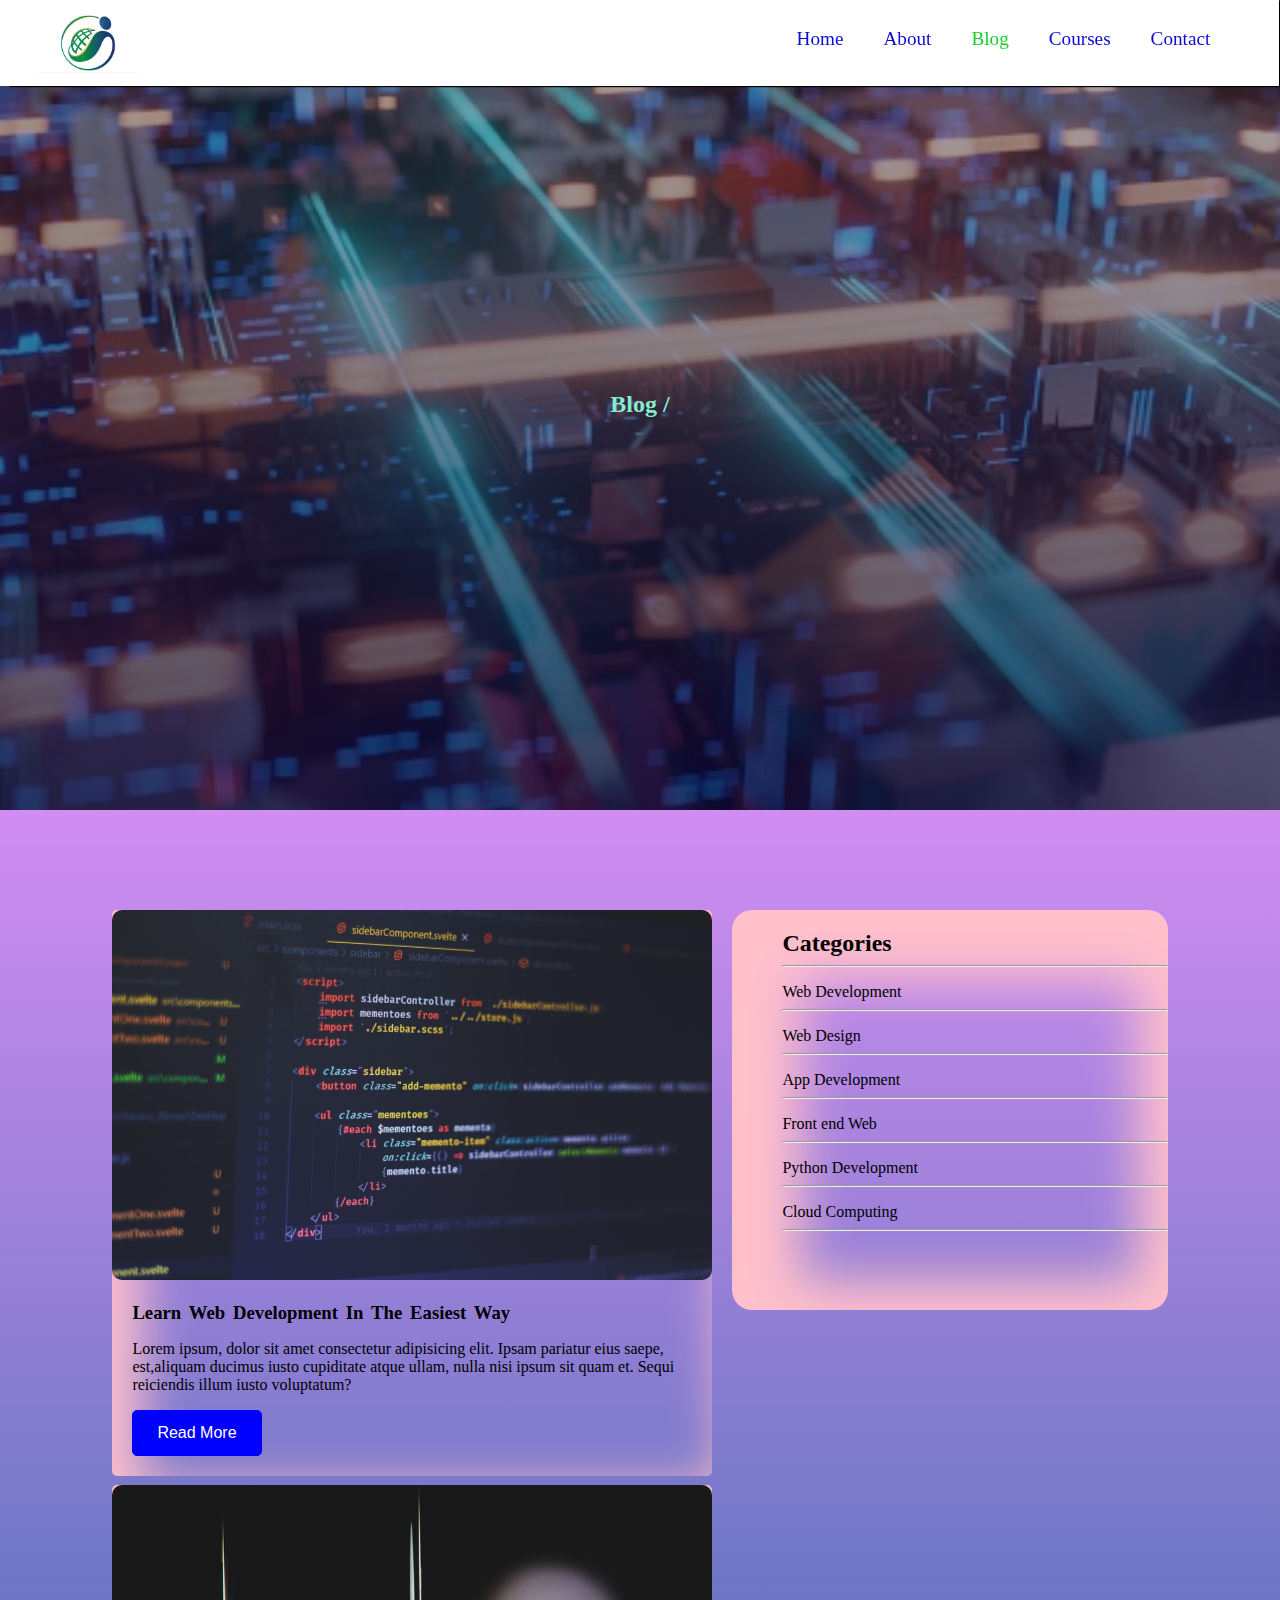
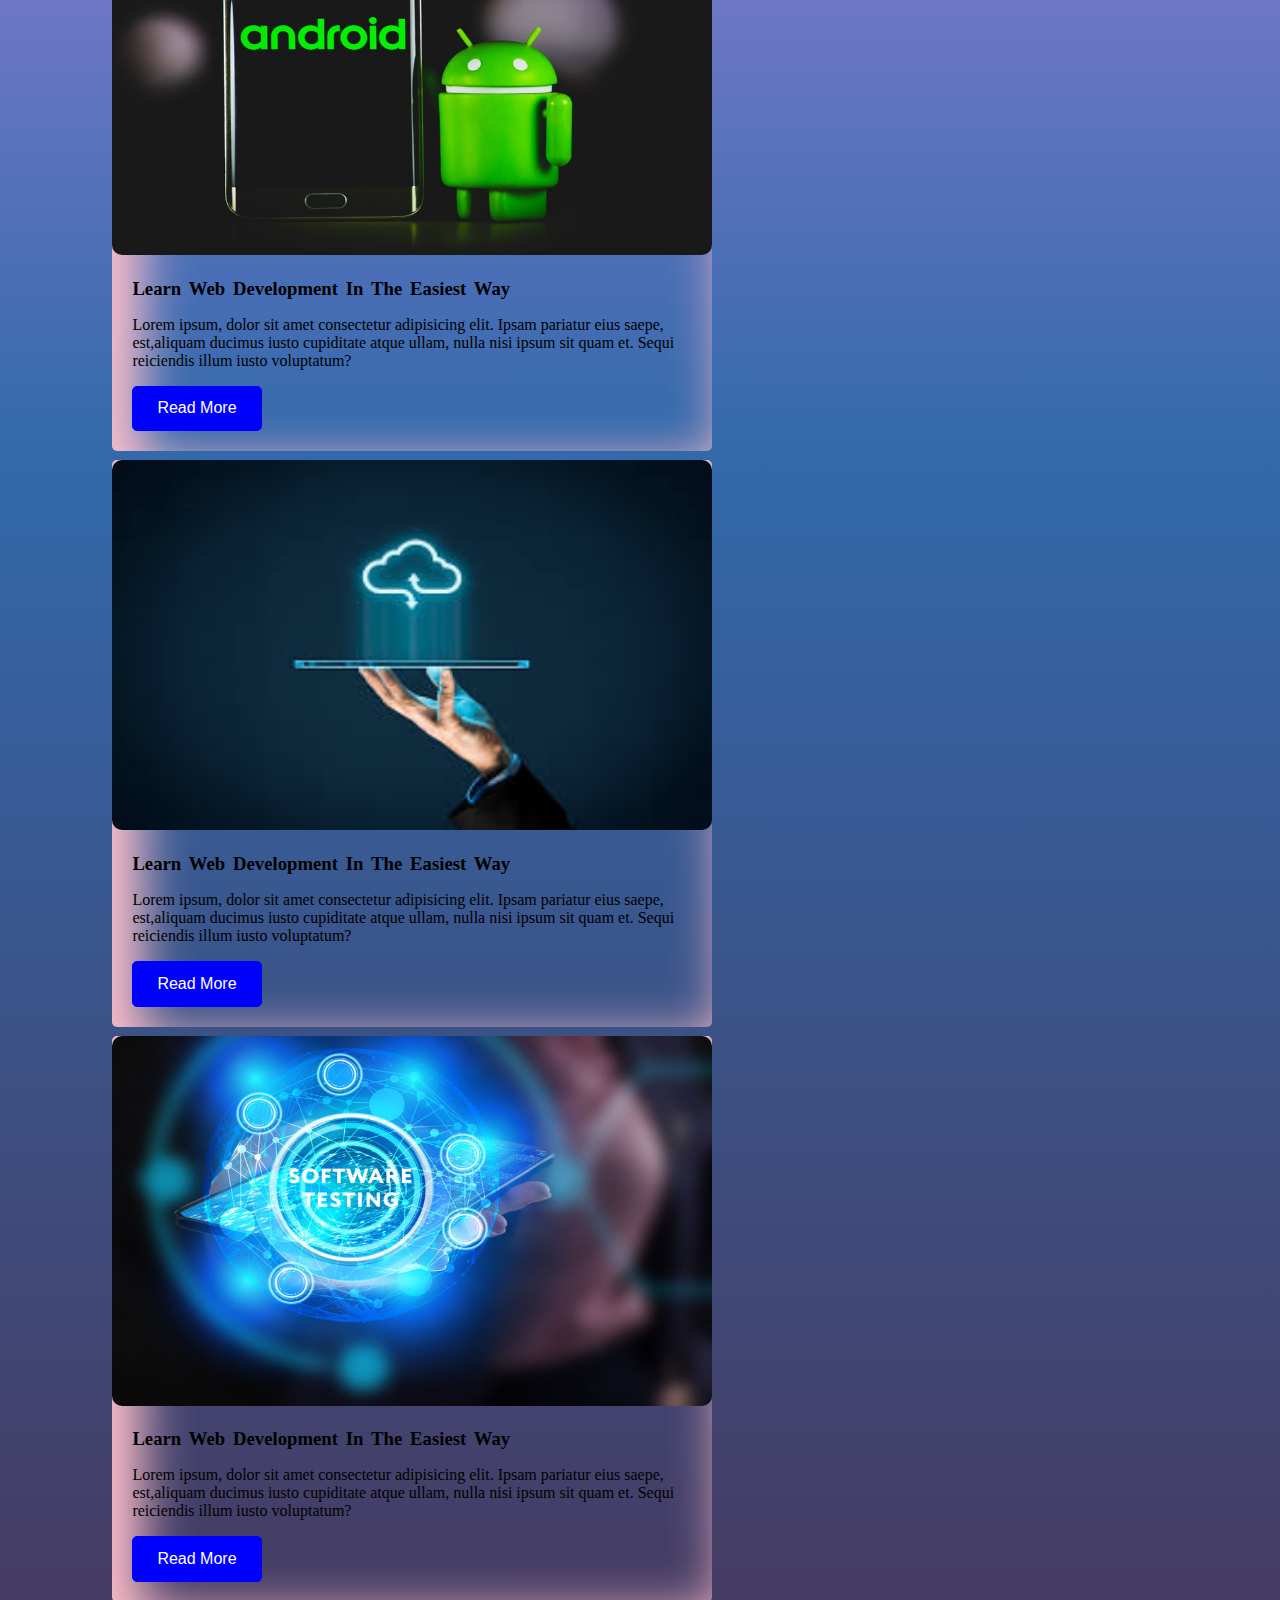
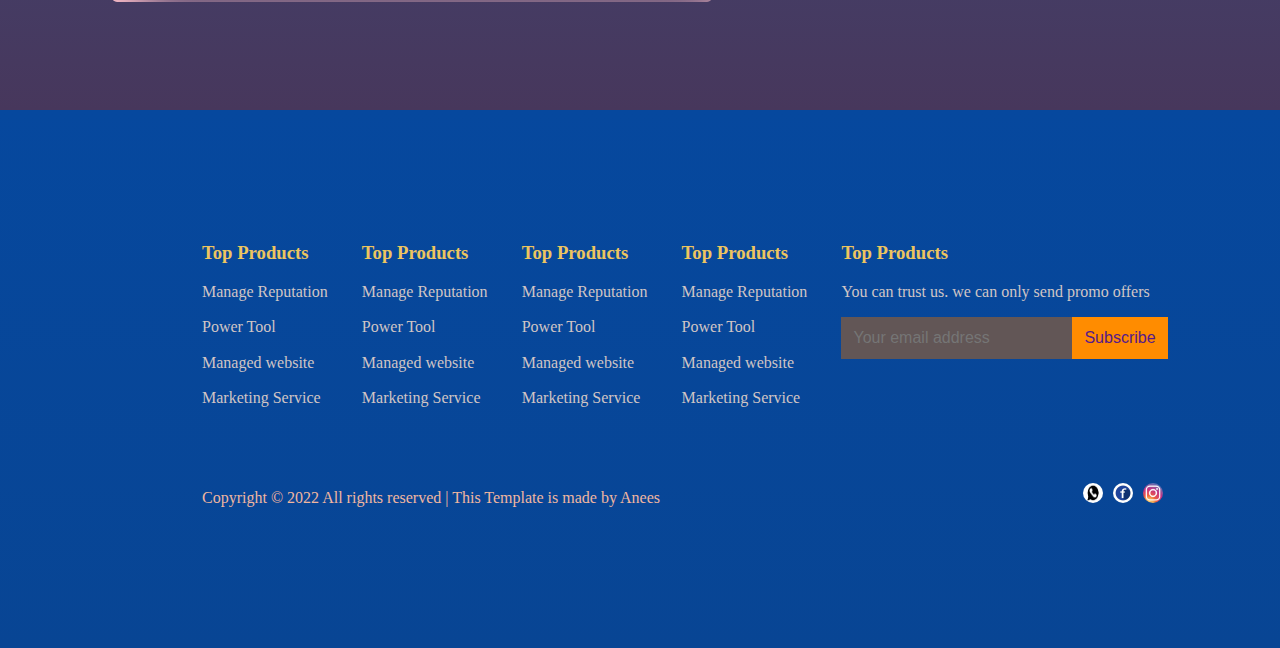
<file: blog.html>
<!DOCTYPE html>
<html lang="en">

<head>
    <meta charset="UTF-8">
    <meta http-equiv="X-UA-Compatible" content="IE=edge">
    <meta name="viewport" content="width=device-width, initial-scale=1.0">
    <title>E-commerce web</title>
    <link rel="stylesheet" href="blog.css">
</head>

<body>
    <!-- _____________________Navbar__________________ -->
    <nav>
        <img src="./Images/navbar_logo.png" alt="Your internet connnection issue">
        <div class="navigation">
            <ul>
                <li><a href="/">Home</a></li>
                <li><a href="about.html">About</a></li>
                <li><a class="active" href="blog.html">Blog</a></li>
                <li><a href="course.html">Courses</a></li>
                <li><a href="contact.html">Contact</a></li>
            </ul>
        </div>
    </nav>

    <!-- _____________________About___________________-->
    <section id="about">
        <h2>Blog /</h2>
    </section>

    <!-- _____________________Blogs Images_____________-->
    <section id="blog">
        <div class="blog_container">
            <div class="blogs_cards">
                <div class="blogs_details">
                    <div class="blogs_contents">
                        <div>
                            <img src="./Images/web.jpg" alt="">
                        </div>
                        <h3>Learn Web Development In The Easiest Way</h3>
                        <p>Lorem ipsum, dolor sit amet consectetur adipisicing elit. Ipsam pariatur eius saepe,
                            est,aliquam ducimus iusto cupiditate atque ullam, nulla nisi ipsum sit quam et. Sequi
                            reiciendis illum iusto voluptatum?
                        </p>
                        <div class="btns">
                            <button class="btn">Read More</button>
                        </div>
                    </div>
                    <div class="blogs_contents">
                        <div>
                            <img src="./Images/android.jpg" alt="">
                        </div>
                        <h3>Learn Web Development In The Easiest Way</h3>
                        <p>Lorem ipsum, dolor sit amet consectetur adipisicing elit. Ipsam pariatur eius saepe,
                            est,aliquam ducimus iusto cupiditate atque ullam, nulla nisi ipsum sit quam et. Sequi
                            reiciendis illum iusto voluptatum?
                        </p>
                        <div class="btns">
                            <button class="btn">Read More</button>
                        </div>
                    </div>
                    <div class="blogs_contents">
                        <div>
                            <img src="./Images/cloud.jpg" alt="">
                        </div>
                        <h3>Learn Web Development In The Easiest Way</h3>
                        <p>Lorem ipsum, dolor sit amet consectetur adipisicing elit. Ipsam pariatur eius saepe,
                            est,aliquam ducimus iusto cupiditate atque ullam, nulla nisi ipsum sit quam et. Sequi
                            reiciendis illum iusto voluptatum?
                        </p>
                        <div class="btns">
                            <button class="btn">Read More</button>
                        </div>
                    </div>
                    <div class="blogs_contents">
                        <div>
                            <img src="./Images/SQA.jpg" alt="">
                        </div>
                        <h3>Learn Web Development In The Easiest Way</h3>
                        <p>Lorem ipsum, dolor sit amet consectetur adipisicing elit. Ipsam pariatur eius saepe,
                            est,aliquam ducimus iusto cupiditate atque ullam, nulla nisi ipsum sit quam et. Sequi
                            reiciendis illum iusto voluptatum?
                        </p>
                        <div class="btns">
                            <button class="btn">Read More</button>
                        </div>
                    </div>
                </div>
            </div>
            <div class="blogs_cards" id="left_card">
                <div class="text_data">
                    <h2>Categories</h2>
                    <hr>
                    <p>Web Development</p>
                    <hr>
                    <p>Web Design</p>
                    <hr>
                    <p>App Development</p>
                    <hr>
                    <p>Front end Web</p>
                    <hr>
                    <p>Python Development</p>
                    <hr>
                    <p>Cloud Computing</p>
                    <hr>
                </div>
            </div>
        </div>
    </section>

    <!-- ______________________Footer Section________________________ -->
    <section id="footer">
        <div class="footer_container">
            <div class="footer_data">
                <h3>Top Products</h3>
                <p>Manage Reputation</p>
                <p>Power Tool</p>
                <p>Managed website</p>
                <p>Marketing Service</p>
            </div>
            <div class="footer_data">
                <h3>Top Products</h3>
                <p>Manage Reputation</p>
                <p>Power Tool</p>
                <p>Managed website</p>
                <p>Marketing Service</p>
            </div>
            <div class="footer_data">
                <h3>Top Products</h3>
                <p>Manage Reputation</p>
                <p>Power Tool</p>
                <p>Managed website</p>
                <p>Marketing Service</p>
            </div>
            <div class="footer_data">
                <h3>Top Products</h3>
                <p>Manage Reputation</p>
                <p>Power Tool</p>
                <p>Managed website</p>
                <p>Marketing Service</p>
            </div>
            <div class="footer_data" id="last_footer_data">
                <h3>Top Products</h3>
                <p>You can trust us. we can only send promo offers</p>
                <div class="search">
                    <input type="text" name="search" id="" placeholder="Your email address">
                    <a href="">Subscribe</a>
                </div>
            </div>
        </div>
        <div class="copyright">
            <div class="copytext">
                <p>Copyright © 2022 All rights reserved | This Template is made by Anees</p>
            </div>
            <div class="footer_icons">
                <img src="./Images/insta.png" alt="">
                <img src="./Images/facebook.jpg" alt="">
                <img src="./Images/whats.jpg" alt="">
            </div>
        </div>
    </section>
</body>

</html>
</file>
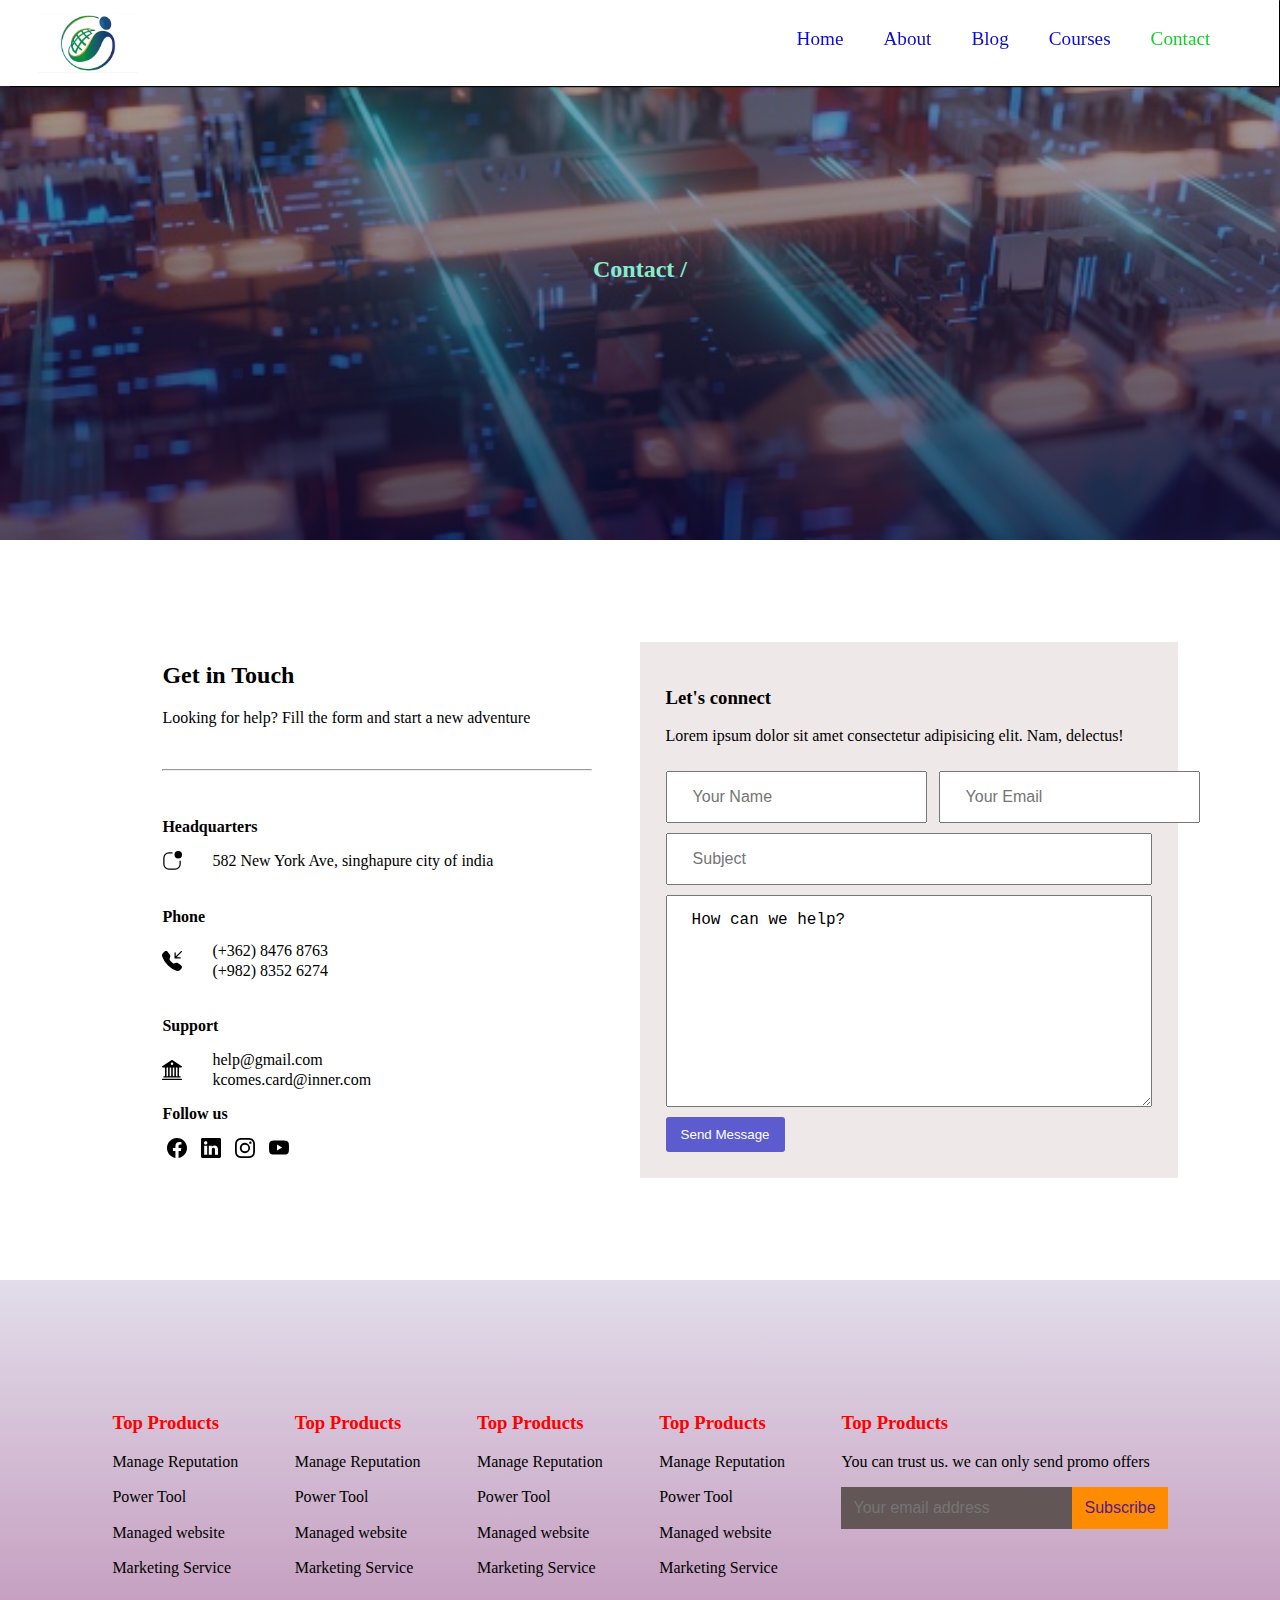
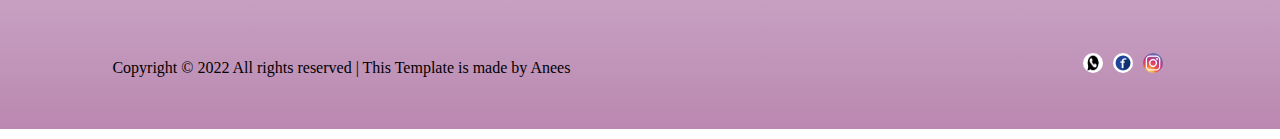
<file: contact.html>
<!DOCTYPE html>
<html lang="en">

<head>
    <meta charset="UTF-8">
    <meta http-equiv="X-UA-Compatible" content="IE=edge">
    <meta name="viewport" content="width=device-width, initial-scale=1.0">
    <title>E-commerce web</title>
    <link rel="stylesheet" href="contact.css">
</head>

<body>
    <!-- _____________________Navbar__________________ -->
    <nav>
        <img src="./Images/navbar_logo.png" alt="Your internet connnection issue">
        <div class="navigation">
            <ul>
                <li><a href="/">Home</a></li>
                <li><a href="about.html">About</a></li>
                <li><a href="blog.html">Blog</a></li>
                <li><a href="course.html">Courses</a></li>
                <li><a class="active" href="contact.html">Contact</a></li>
            </ul>
        </div>
    </nav>

    <!-- _____________________About___________________-->
    <section id="about">
        <h2>Contact /</h2>
    </section>

    <!-- _____________________Cards___________________ -->
    <section id="contact">
        <div class="contact_cards">
            <div class="inner_cards">
                <div class="first_card_detail">
                    <div class="text_card_data">
                        <h2>Get in Touch</h2>
                        <p>Looking for help? Fill the form and start a new adventure</p>
                        <br>
                    </div>
                    <hr>
                    <br>
                    <h4>Headquarters</h4>
                    <div class="sub_inner_cards_data">
                        <img src="./Images/head.svg" alt="">
                        <div class="sub_inner_data">
                            <p>582 New York Ave, singhapure city of india</p>
                        </div>
                    </div>
                    <h4>Phone</h4>
                    <div class="sub_inner_cards_data">
                        <img src="./Images/phone.svg" alt="">
                        <div class="sub_inner_data">
                            <p class="para_inner">(+362) 8476 8763</p>
                            <p class="second_para_inner">(+982) 8352 6274</p>
                        </div>
                    </div>
                    <h4>Support</h4>
                    <div class="sub_inner_cards_data">
                        <img src="./Images/support.svg" alt="">
                        <div class="sub_inner_data">
                            <p class="para_inner">help@gmail.com</p>
                            <p class="second_para_inner">kcomes.card@inner.com</p>
                        </div>
                    </div>
                    <h4 class="social_media_icons">Follow us</h4>
                    <div class="sub_inner_cards_data">
                        <div class="social_media_inner_icons">
                            <img src="./Images/facebk.svg" alt="">
                            <img src="./Images/linked.svg" alt="">
                            <img src="./Images/instagram.svg" alt="">
                            <img src="./Images/youtube.svg" alt="">
                        </div>
                    </div>
                </div>
            </div>
            <div class="inner_cards">
                <div class="second_card_detail">
                    <div class="sub_card_detail">
                        <h3>Let's connect</h3>
                        <p>Lorem ipsum dolor sit amet consectetur adipisicing elit. Nam, delectus!</p>
                        <div class="form_subcard_data">
                            <div class="form_subcard_inputs">
                                <input type="text" name="name" class="name" placeholder="Your Name">
                                <input type="email" name="email" class="email" placeholder="Your Email">
                            </div>
                            <div class="form_dis_col_data">
                                <input type="text" name="subject" id="subject" placeholder="Subject">
                                <textarea name="textarea" class="text_area" cols="30"
                                    rows="10">How can we help?</textarea>
                            </div>
                        </div>
                        <div class="sms_btn">
                            <button class="send_sms">Send Message</button>
                        </div>
                    </div>

                </div>

            </div>
        </div>
    </section>

    <!-- _____________________Footer____________________ -->
    <section id="footer">
        <div class="footer_container">
            <div class="footer_data">
                <h3>Top Products</h3>
                <p>Manage Reputation</p>
                <p>Power Tool</p>
                <p>Managed website</p>
                <p>Marketing Service</p>
            </div>
            <div class="footer_data">
                <h3>Top Products</h3>
                <p>Manage Reputation</p>
                <p>Power Tool</p>
                <p>Managed website</p>
                <p>Marketing Service</p>
            </div>
            <div class="footer_data">
                <h3>Top Products</h3>
                <p>Manage Reputation</p>
                <p>Power Tool</p>
                <p>Managed website</p>
                <p>Marketing Service</p>
            </div>
            <div class="footer_data">
                <h3>Top Products</h3>
                <p>Manage Reputation</p>
                <p>Power Tool</p>
                <p>Managed website</p>
                <p>Marketing Service</p>
            </div>
            <div class="footer_data" id="last_footer_data">
                <h3>Top Products</h3>
                <p>You can trust us. we can only send promo offers</p>
                <div class="search">
                    <input type="text" name="search" id="" placeholder="Your email address">
                    <a href="">Subscribe</a>
                </div>
            </div>
        </div>
        <div class="copyright">
            <div class="copytext">
                <p>Copyright © 2022 All rights reserved | This Template is made by Anees</p>
            </div>
            <div class="footer_icons">
                <img src="./Images/insta.png" alt="">
                <img src="./Images/facebook.jpg" alt="">
                <img src="./Images/whats.jpg" alt="">
            </div>
        </div>
    </section>
</body>

</html>
</file>
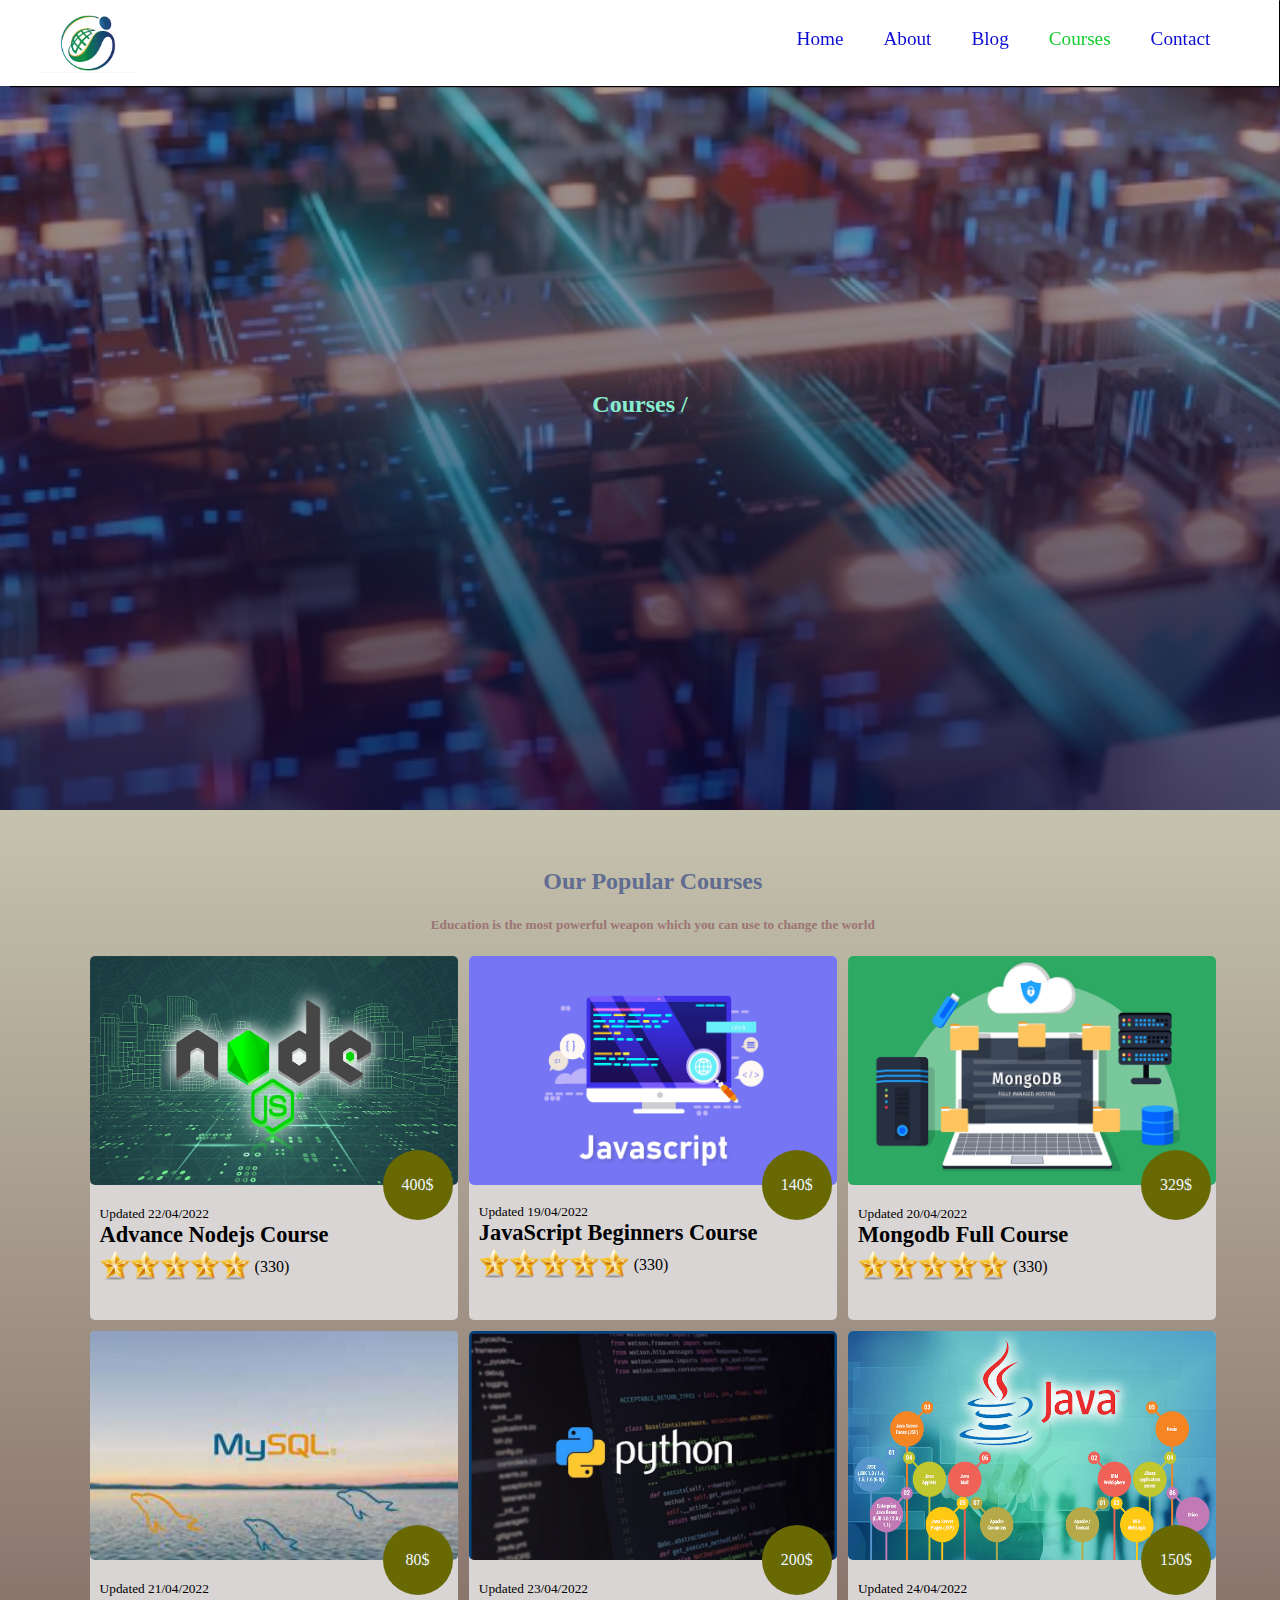
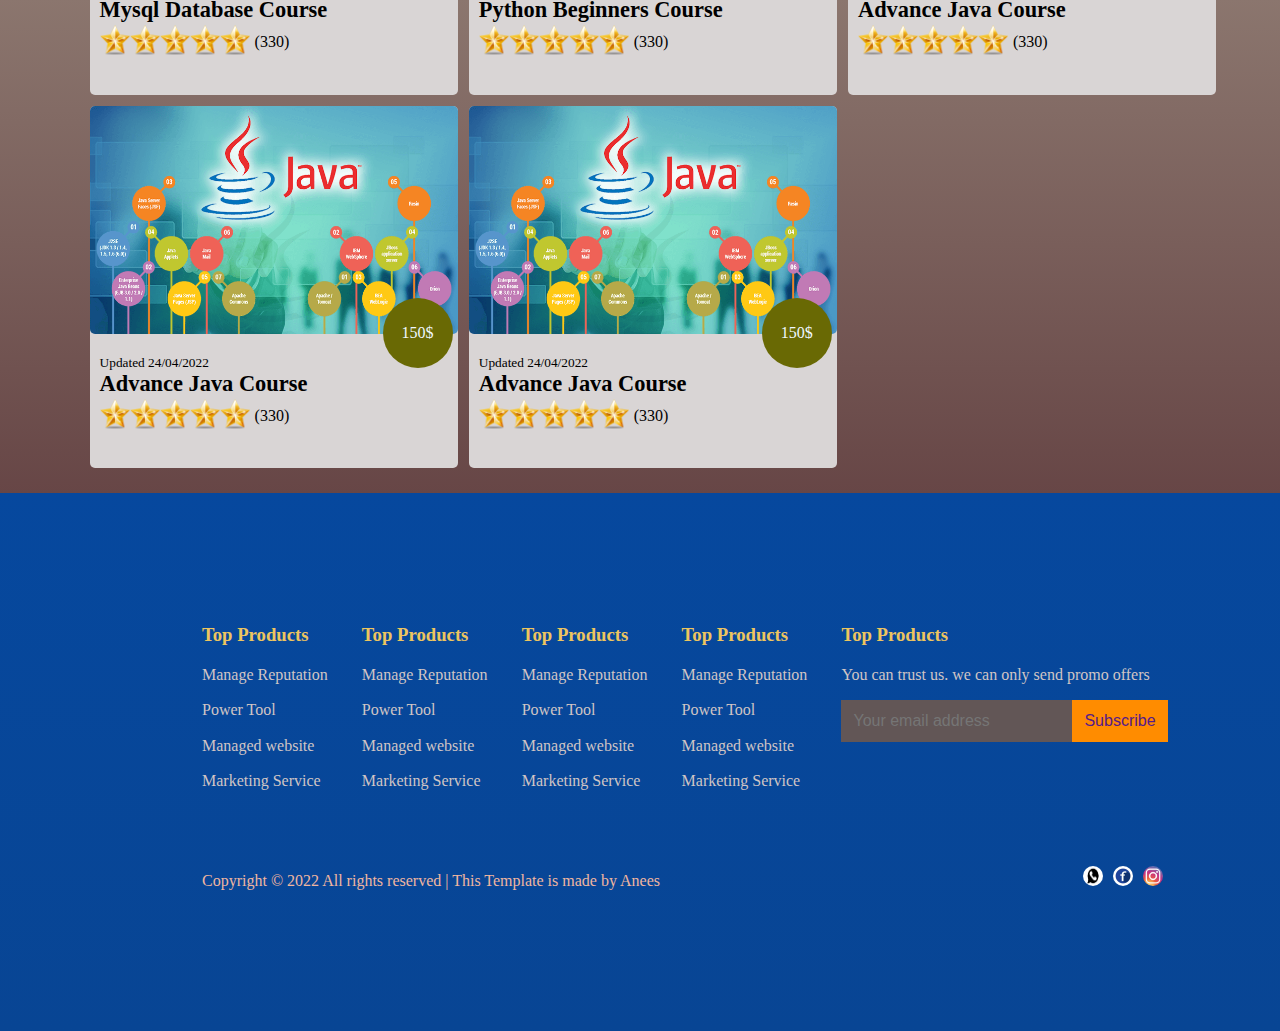
<file: course.html>
<!DOCTYPE html>
<html lang="en">

<head>
    <meta charset="UTF-8">
    <meta http-equiv="X-UA-Compatible" content="IE=edge">
    <meta name="viewport" content="width=device-width, initial-scale=1.0">
    <title>E-commerce web</title>
    <link rel="stylesheet" href="course.css">
</head>

<body>
    <!-- _____________________Navbar__________________ -->
    <nav>
        <img src="./Images/navbar_logo.png" alt="Your internet connnection issue">
        <div class="navigation">
            <ul>
                <li><a href="/">Home</a></li>
                <li><a href="about.html">About</a></li>
                <li><a href="blog.html">Blog</a></li>
                <li><a class="active" href="course.html">Courses</a></li>
                <li><a href="contact.html">Contact</a></li>
            </ul>
        </div>
    </nav>

    <!-- _____________________About___________________-->
    <section id="about">
        <h2>Courses /</h2>
    </section>

    <!-- _____________________Course___________________ -->
    <section id="course">
        <h2 class="popular_course">Our Popular Courses</h2>
        <h5 class="course_quatation">Education is the most powerful weapon which you can use to change the world
        </h5>
        <div class="course_box">
            <div onclick="window.location.href='./Course_details/course_detail.html';" class="courses">
                <img src="./Images/node_js.png" alt="your internet connection error">
                <div class="courses_detail">
                    <span class="spans">Updated 22/04/2022</span>
                    <h4>Advance Nodejs Course</h4>
                    <div class="stars_rating">
                        <img src="./Images/stars.png" alt="">
                        <img src="./Images/stars.png" alt="">
                        <img src="./Images/stars.png" alt="">
                        <img src="./Images/stars.png" alt="">
                        <img src="./Images/stars.png" alt="">
                        <span class="reviews">(330)</span>
                    </div>
                </div>
                <div class="cost">400$</div>
            </div>
            <div class="courses">
                <img src="./Images/javascripy.png" alt="your internet connection error">
                <div class="courses_detail">
                    <div class="spans"><span>Updated 19/04/2022</span></div>
                    <h4>JavaScript Beginners Course</h4>
                    <div class="stars_rating">
                        <img src="./Images/stars.png" alt="">
                        <img src="./Images/stars.png" alt="">
                        <img src="./Images/stars.png" alt="">
                        <img src="./Images/stars.png" alt="">
                        <img src="./Images/stars.png" alt="">
                        <span class="reviews">(330)</span>
                    </div>
                </div>
                <div class="cost">140$</div>
            </div>
            <div class="courses">
                <img src="./Images/mongo.jpg" alt="your internet connection error">
                <div class="courses_detail">
                    <span class="spans">Updated 20/04/2022</span>
                    <h4>Mongodb Full Course</h4>
                    <div class="stars_rating">
                        <img src="./Images/stars.png" alt="">
                        <img src="./Images/stars.png" alt="">
                        <img src="./Images/stars.png" alt="">
                        <img src="./Images/stars.png" alt="">
                        <img src="./Images/stars.png" alt="">
                        <span class="reviews">(330)</span>
                    </div>
                </div>
                <div class="cost">329$</div>
            </div>
            <div class="courses">
                <img src="./Images/mysql.jpg" alt="your internet connection error">
                <div class="courses_detail">
                    <span class="spans">Updated 21/04/2022</span>
                    <h4>Mysql Database Course</h4>
                    <div class="stars_rating">
                        <img src="./Images/stars.png" alt="">
                        <img src="./Images/stars.png" alt="">
                        <img src="./Images/stars.png" alt="">
                        <img src="./Images/stars.png" alt="">
                        <img src="./Images/stars.png" alt="">
                        <span class="reviews">(330)</span>
                    </div>
                </div>
                <div class="cost">80$</div>
            </div>
            <div class="courses">
                <img src="./Images/python.jpeg" alt="your internet connection error">
                <div class="courses_detail">
                    <span class="spans">Updated 23/04/2022</span>
                    <h4>Python Beginners Course</h4>
                    <div class="stars_rating">
                        <img src="./Images/stars.png" alt="">
                        <img src="./Images/stars.png" alt="">
                        <img src="./Images/stars.png" alt="">
                        <img src="./Images/stars.png" alt="">
                        <img src="./Images/stars.png" alt="">
                        <span class="reviews">(330)</span>
                    </div>
                </div>
                <div class="cost">200$</div>
            </div>
            <div class="courses">
                <img src="./Images/java.png" alt="your internet connection error">
                <div class="courses_detail">
                    <span class="spans">Updated 24/04/2022</span>
                    <h4>Advance Java Course</h4>
                    <div class="stars_rating">
                        <img src="./Images/stars.png" alt="">
                        <img src="./Images/stars.png" alt="">
                        <img src="./Images/stars.png" alt="">
                        <img src="./Images/stars.png" alt="">
                        <img src="./Images/stars.png" alt="">
                        <span class="reviews">(330)</span>
                    </div>
                </div>
                <div class="cost">150$</div>
            </div>
            <div class="courses">
                <img src="./Images/java.png" alt="your internet connection error">
                <div class="courses_detail">
                    <span class="spans">Updated 24/04/2022</span>
                    <h4>Advance Java Course</h4>
                    <div class="stars_rating">
                        <img src="./Images/stars.png" alt="">
                        <img src="./Images/stars.png" alt="">
                        <img src="./Images/stars.png" alt="">
                        <img src="./Images/stars.png" alt="">
                        <img src="./Images/stars.png" alt="">
                        <span class="reviews">(330)</span>
                    </div>
                </div>
                <div class="cost">150$</div>
            </div>
            <div class="courses">
                <img src="./Images/java.png" alt="your internet connection error">
                <div class="courses_detail">
                    <span class="spans">Updated 24/04/2022</span>
                    <h4>Advance Java Course</h4>
                    <div class="stars_rating">
                        <img src="./Images/stars.png" alt="">
                        <img src="./Images/stars.png" alt="">
                        <img src="./Images/stars.png" alt="">
                        <img src="./Images/stars.png" alt="">
                        <img src="./Images/stars.png" alt="">
                        <span class="reviews">(330)</span>
                    </div>
                </div>
                <div class="cost">150$</div>
            </div>
        </div>
    </section>

    <!-- _____________________Footer____________________ -->
    <section id="footer">
        <div class="footer_container">
            <div class="footer_data">
                <h3>Top Products</h3>
                <p>Manage Reputation</p>
                <p>Power Tool</p>
                <p>Managed website</p>
                <p>Marketing Service</p>
            </div>
            <div class="footer_data">
                <h3>Top Products</h3>
                <p>Manage Reputation</p>
                <p>Power Tool</p>
                <p>Managed website</p>
                <p>Marketing Service</p>
            </div>
            <div class="footer_data">
                <h3>Top Products</h3>
                <p>Manage Reputation</p>
                <p>Power Tool</p>
                <p>Managed website</p>
                <p>Marketing Service</p>
            </div>
            <div class="footer_data">
                <h3>Top Products</h3>
                <p>Manage Reputation</p>
                <p>Power Tool</p>
                <p>Managed website</p>
                <p>Marketing Service</p>
            </div>
            <div class="footer_data" id="last_footer_data">
                <h3>Top Products</h3>
                <p>You can trust us. we can only send promo offers</p>
                <div class="search">
                    <input type="text" name="search" id="" placeholder="Your email address">
                    <a href="">Subscribe</a>
                </div>
            </div>
        </div>
        <div class="copyright">
            <div class="copytext">
                <p>Copyright © 2022 All rights reserved | This Template is made by Anees</p>
            </div>
            <div class="footer_icons">
                <img src="./Images/insta.png" alt="">
                <img src="./Images/facebook.jpg" alt="">
                <img src="./Images/whats.jpg" alt="">
            </div>
        </div>
    </section>
</body>

</html>
</file>
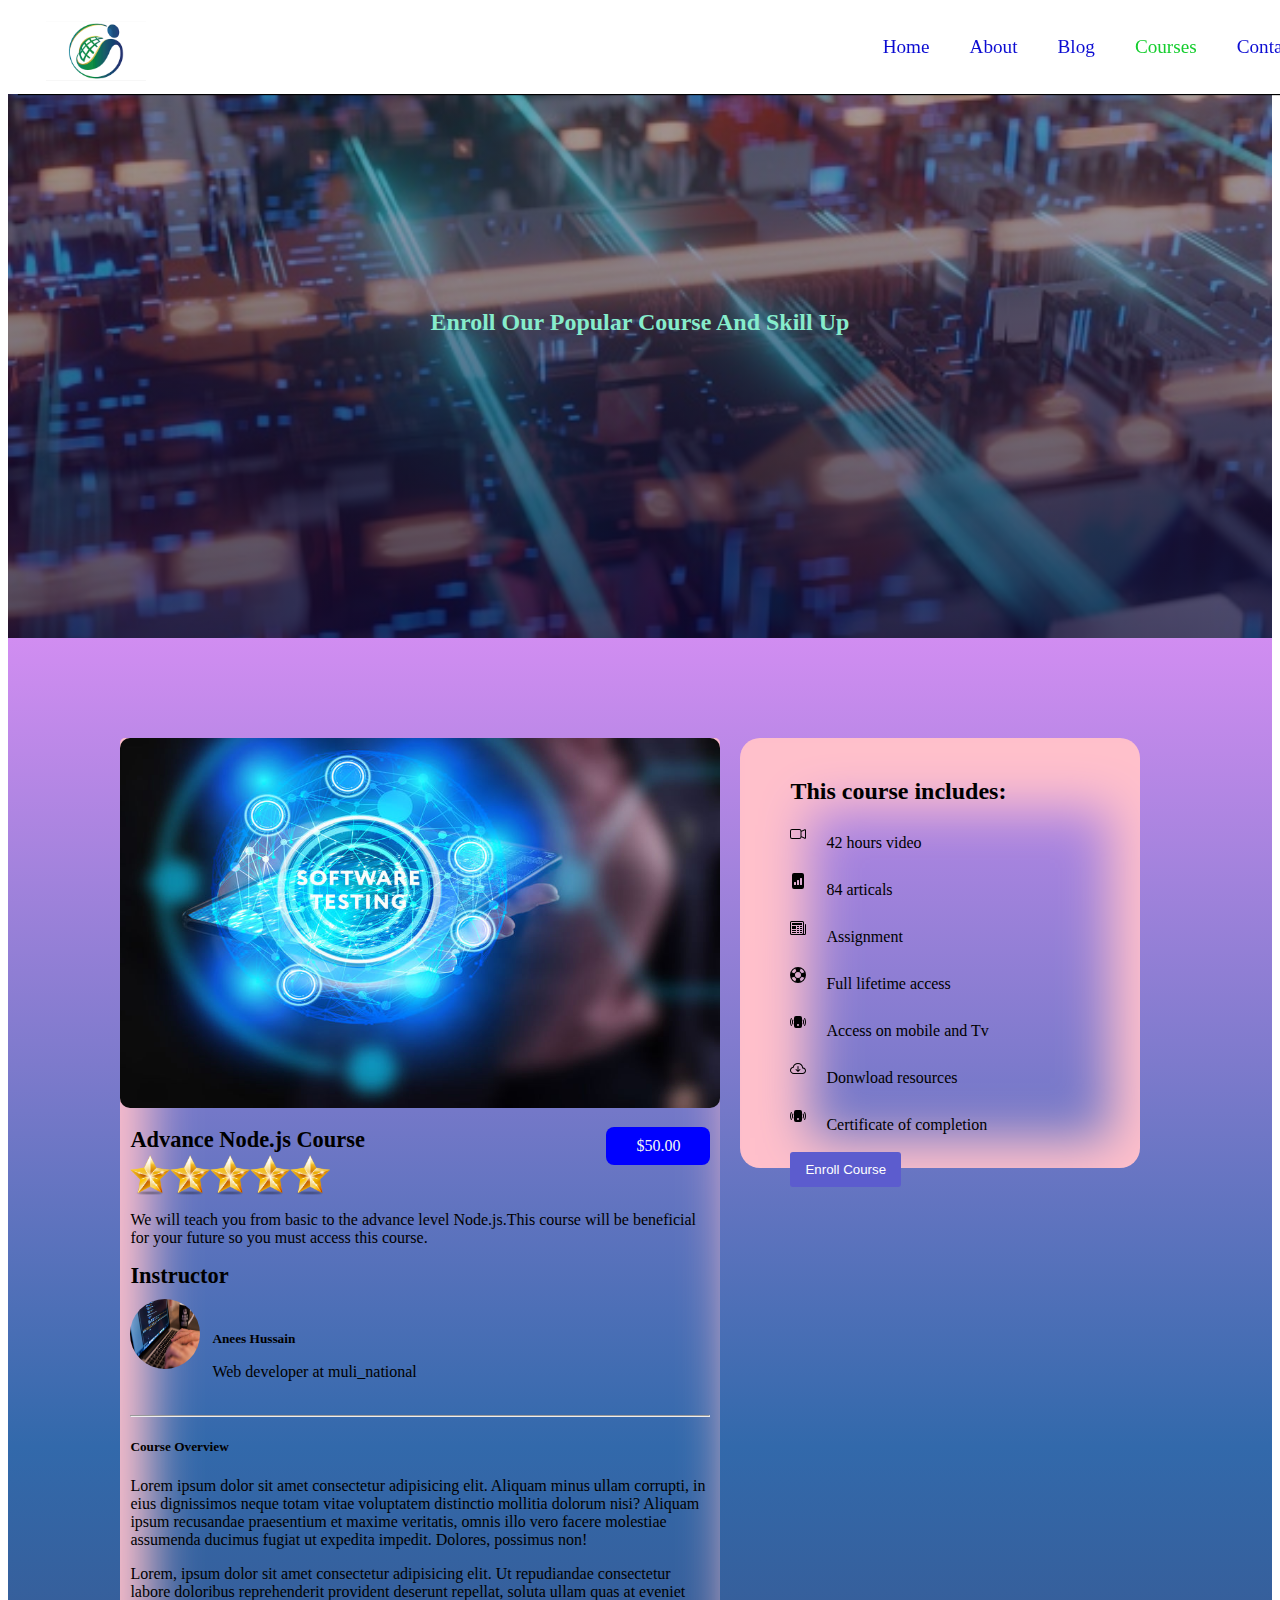
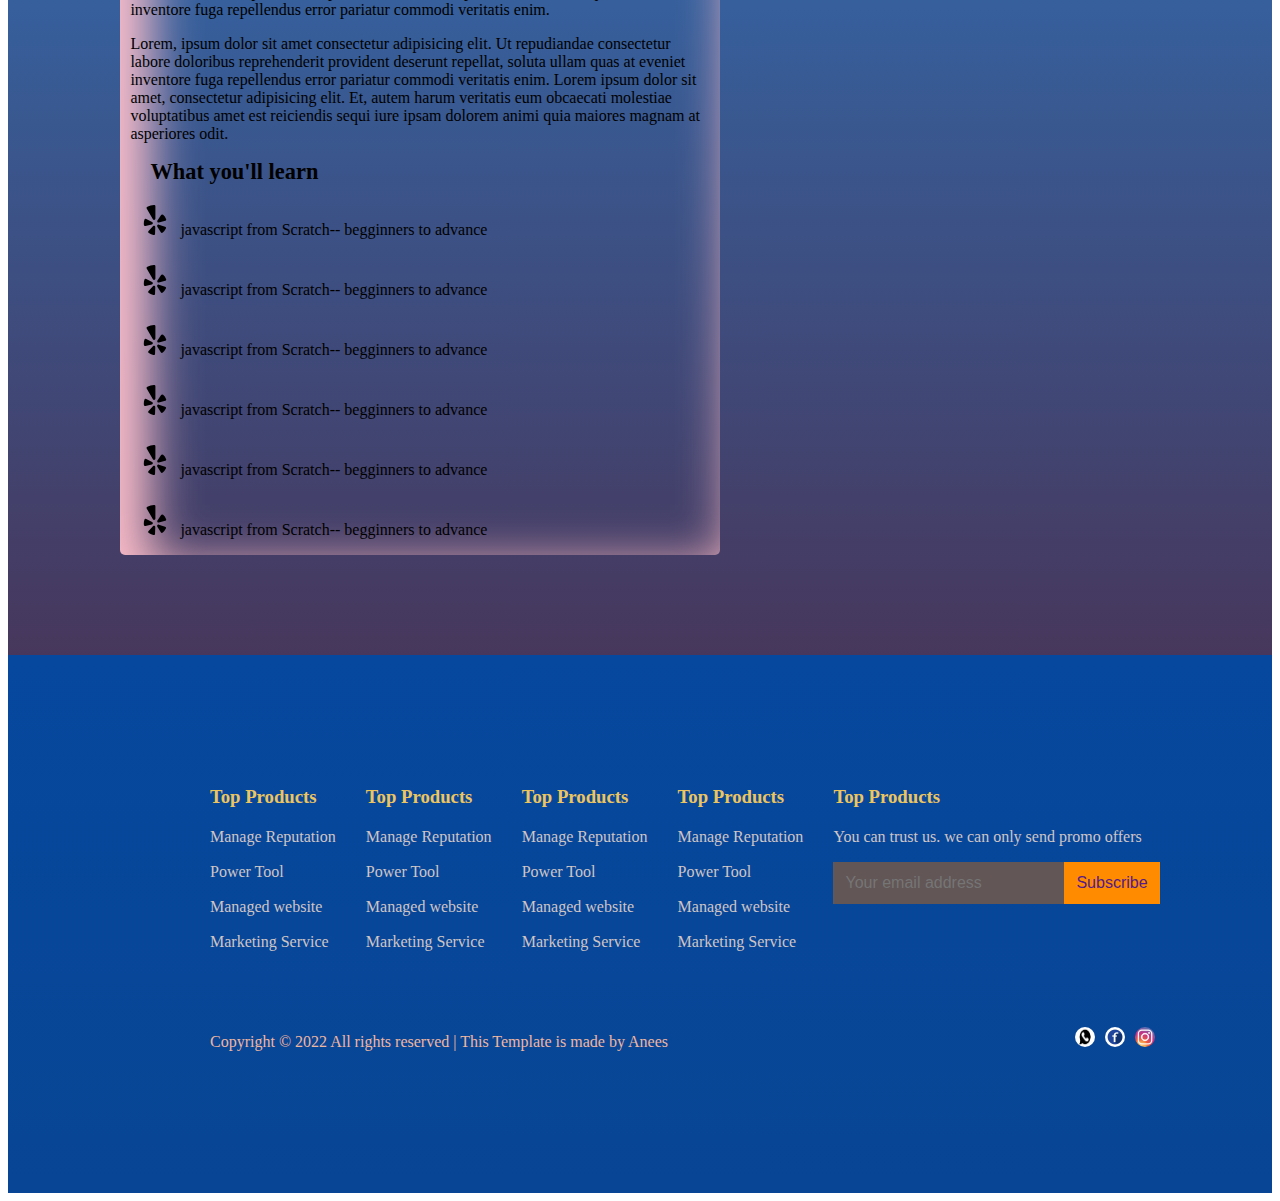
<file: Course_details/course_detail.html>
<!DOCTYPE html>
<html lang="en">

<head>
    <meta charset="UTF-8">
    <meta http-equiv="X-UA-Compatible" content="IE=edge">
    <meta name="viewport" content="width=device-width, initial-scale=1.0">
    <title>E-commerce web</title>
    <link rel="stylesheet" href="course_detail.css">
    <link href="https://cdn.jsdelivr.net/npm/bootstrap@5.0.2/dist/css/bootstrap.min.css" rel="stylesheet"
        integrity="sha384-EVSTQN3/azprG1Anm3QDgpJLIm9Nao0Yz1ztcQTwFspd3yD65VohhpuuCOmLASjC" crossorigin="anonymous">
</head>

<body>
    <!-- _____________________Navbar__________________ -->
    <nav>
        <img src="../Images/navbar_logo.png" alt="Your internet connnection issue">
        <div class="navigation">
            <ul>
                <li><a href="/">Home</a></li>
                <li><a href="about.html">About</a></li>
                <li><a href="blog.html">Blog</a></li>
                <li><a class="active" href="course.html">Courses</a></li>
                <li><a href="contact.html">Contact</a></li>
            </ul>
        </div>
    </nav>

    <!-- _____________________About___________________-->
    <section id="about">
        <h2>Enroll Our Popular Course And Skill Up</h2>
    </section>

    <!-- _____________________Blogs Images_____________-->
    <section id="blog">
        <div class="blog_container">
            <div class="blogs_cards">
                <div class="blogs_details">
                    <div class="blogs_contents">
                        <div>
                            <img src="../Images/SQA.jpg" alt="">
                        </div>
                        <div class="courses_detail">
                            <span class="costs">$50.00</span>
                            <h4>Advance Node.js Course</h4>
                            <div class="stars_rating">
                                <img src="../Images/stars.png" alt="">
                                <img src="../Images/stars.png" alt="">
                                <img src="../Images/stars.png" alt="">
                                <img src="../Images/stars.png" alt="">
                                <img src="../Images/stars.png" alt="">
                            </div>
                            <p>We will teach you from basic to the advance level Node.js.This course will be beneficial
                                for your future so you must access this course.</p>
                            <h4>Instructor</h4>
                            <div class="course_inner_data">
                                <img src="../Images/anees_dev.jpg" alt="connection error">
                                <div class="course_inner_text">
                                    <h5>Anees Hussain</h5>
                                    <p>Web developer at muli_national</p>
                                </div>
                            </div>
                            <hr>
                            <div class="course_inner_overview">
                                <h5>Course Overview</h5>
                                <div class="overview_text">
                                    <p>Lorem ipsum dolor sit amet consectetur adipisicing elit. Aliquam minus ullam
                                        corrupti, in eius dignissimos neque totam vitae voluptatem distinctio mollitia
                                        dolorum nisi? Aliquam ipsum recusandae praesentium et maxime veritatis, omnis
                                        illo vero facere molestiae assumenda ducimus fugiat ut expedita impedit.
                                        Dolores, possimus non!</p>
                                </div>
                                <div class="overview_text">
                                    <p>Lorem, ipsum dolor sit amet consectetur adipisicing elit. Ut repudiandae
                                        consectetur labore doloribus reprehenderit provident deserunt repellat, soluta
                                        ullam quas at eveniet inventore fuga repellendus error pariatur commodi
                                        veritatis enim.</p>
                                </div>
                                <div class="overview_text">
                                    <p>Lorem, ipsum dolor sit amet consectetur adipisicing elit. Ut repudiandae
                                        consectetur labore doloribus reprehenderit provident deserunt repellat, soluta
                                        ullam quas at eveniet inventore fuga repellendus error pariatur commodi
                                        veritatis enim. Lorem ipsum dolor sit amet, consectetur adipisicing elit. Et,
                                        autem harum veritatis eum obcaecati molestiae voluptatibus amet est reiciendis
                                        sequi iure ipsam dolorem animi quia maiores magnam at asperiores odit.</p>
                                </div>
                            </div>
                            <div class="course_inner_points">
                                <h4>What you'll learn</h4>
                                <div class="inner_course_keypoints">
                                    <div class="key_points_data">
                                        <img src="../Images/clicks.svg" alt="">
                                        <p>javascript from Scratch-- begginners to advance</p>
                                    </div>
                                    <div class="key_points_data">
                                        <img src="../Images/clicks.svg" alt="">
                                        <p>javascript from Scratch-- begginners to advance</p>
                                    </div>
                                    <div class="key_points_data">
                                        <img src="../Images/clicks.svg" alt="">
                                        <p>javascript from Scratch-- begginners to advance</p>
                                    </div>
                                    <div class="key_points_data">
                                        <img src="../Images/clicks.svg" alt="">
                                        <p>javascript from Scratch-- begginners to advance</p>
                                    </div>
                                    <div class="key_points_data">
                                        <img src="../Images/clicks.svg" alt="">
                                        <p>javascript from Scratch-- begginners to advance</p>
                                    </div>
                                    <div class="key_points_data">
                                        <img src="../Images/clicks.svg" alt="">
                                        <p>javascript from Scratch-- begginners to advance</p>
                                    </div>
                                </div>
                            </div>
                        </div>
                    </div>
                </div>
            </div>
            <div class="blogs_cards" id="left_card">
                <div class="text_data">
                    <h2>This course includes:</h2>
                    <div class="course_img_data">
                        <div class="details_blogs">
                            <img src="../Images/video.svg" alt="connection error">
                            <div class="img_details">
                                <p>42 hours video</p>
                            </div>
                        </div>
                        <div class="details_blogs">
                            <img src="../Images/articals.svg" alt="connection error">
                            <div class="img_details">
                                <p>84 articals</p>
                            </div>
                        </div>
                        <div class="details_blogs">
                            <img src="../Images/assignment.svg" alt="">
                            <div class="img_details">
                                <p>Assignment</p>
                            </div>
                        </div>
                        <div class="details_blogs">
                            <img src="../Images/lifetime.svg" alt="">
                            <div class="img_details">
                                <p>Full lifetime access</p>
                            </div>
                        </div>
                        <div class="details_blogs">
                            <img src="../Images/mobile.svg" alt="">
                            <div class="img_details">
                                <p>Access on mobile and Tv</p>
                            </div>
                        </div>
                        <div class="details_blogs">
                            <img src="../Images/download.svg" alt="">
                            <div class="img_details">
                                <p>Donwload resources</p>
                            </div>
                        </div>
                        <div class="details_blogs">
                            <img src="../Images/mobile.svg" alt="">
                            <div class="img_details">
                                <p>Certificate of completion</p>
                            </div>
                        </div>
                        <div class="btns">
                            <button class="enroll">Enroll Course</button>
                        </div>
                    </div>
                </div>
            </div>
        </div>
    </section>

    <!-- _____________________Footer____________________ -->
    <section id="footer">
        <div class="footer_container">
            <div class="footer_data">
                <h3>Top Products</h3>
                <p>Manage Reputation</p>
                <p>Power Tool</p>
                <p>Managed website</p>
                <p>Marketing Service</p>
            </div>
            <div class="footer_data">
                <h3>Top Products</h3>
                <p>Manage Reputation</p>
                <p>Power Tool</p>
                <p>Managed website</p>
                <p>Marketing Service</p>
            </div>
            <div class="footer_data">
                <h3>Top Products</h3>
                <p>Manage Reputation</p>
                <p>Power Tool</p>
                <p>Managed website</p>
                <p>Marketing Service</p>
            </div>
            <div class="footer_data">
                <h3>Top Products</h3>
                <p>Manage Reputation</p>
                <p>Power Tool</p>
                <p>Managed website</p>
                <p>Marketing Service</p>
            </div>
            <div class="footer_data" id="last_footer_data">
                <h3>Top Products</h3>
                <p>You can trust us. we can only send promo offers</p>
                <div class="search">
                    <input type="text" name="search" id="" placeholder="Your email address">
                    <a href="">Subscribe</a>
                </div>
            </div>
        </div>
        <div class="copyright">
            <div class="copytext">
                <p>Copyright © 2022 All rights reserved | This Template is made by Anees</p>
            </div>
            <div class="footer_icons">
                <img src="../Images/insta.png" alt="">
                <img src="../Images/facebook.jpg" alt="">
                <img src="../Images/whats.jpg" alt="">
            </div>
        </div>
    </section>
</body>

</html>
</file>
<file: blog.css>
body {
    margin: 0;
    padding: 0;
}

/* ____________Navbar_______________ */
nav {
    margin: 0;
    display: flex;
    flex-direction: row;
    justify-content: space-between;
    padding: 1vw 3vw;
    height: 60px;
    box-shadow: 10px 1px 1px black;
    position: fixed;
    width: 93.9%;
    background-color: white;
    z-index: 999;
}

nav .navigation ul {
    display: flex;
    align-items: center;
    height: 20px;
}

nav .navigation ul li {
    list-style: none;
    padding: 10px;
    margin-right: 20px;
}

nav .navigation ul li a {
    text-decoration: none;
    font-size: larger;
    color: rgb(12, 12, 210);
}

nav .navigation ul li a.active,
nav .navigation ul li a:hover {
    color: rgb(22, 206, 47);
}

/* _____________________About_Section________________ */
#about {
    background-image: linear-gradient(rgba(4, 6, 46, 0.3), rgba(6, 3, 53, 0.7)), url('./Images/form_img.jpg');
    background-position: center;
    background-size: cover;
    background-repeat: no-repeat;
    width: 100%;
    height: 90vh;
    margin-top: 0px;
    display: flex;
    flex-direction: column;
    justify-content: center;
    align-items: center;
    color: rgb(134, 236, 204);
    text-align: center;
    line-height: 1.3;
}

/* _______________________Blogs_________________ */
#blog {
    background-image: linear-gradient(rgb(209, 141, 241), rgb(50, 105, 171), rgb(71, 55, 92));
}

.blog_container {
    padding: 7vw 8vw 7vw 8vw;
    display: flex;
    flex-direction: row;
}

.blogs_cards {
    margin: 10px;
    width: 600px;
}

.blogs_contents {
    margin-bottom: 9px;
    box-shadow: 20px 20px 50px 10px pink inset;
    border-radius: 5px;
}

.blogs_contents img {
    width: 600px;
    height: 370px;
    border-radius: 10px;
    /* box-shadow: 10px 10px 10px white; */

}

.blogs_contents h3 {
    word-spacing: 0.2rem;
    margin-bottom: 1px;
}

.blogs_contents .btn {
    font-size: 1rem;
    padding: 0.8rem 1.5rem 0.8rem 1.5rem;
    text-align: center;
    border-radius: 5px;
    border: 1px solid blue;
    background-color: blue;
    color: white;
    margin-bottom: 20px;
}

#left_card {
    box-shadow: 20px 20px 50px 50px pink inset;
    height: 400px;
    border-radius: 20px;
    /* box-shadow: 20px 20px 50px 15px grey; */
}

.text_data {
    margin-left: 50px;
}

.text_data h2,
.text_data p {
    margin-bottom: 0px;
}

.blogs_contents h3,
.blogs_contents p,
.blogs_contents .btn {
    margin-left: 20px;
}

/* __________________________Footer Section________________________ */
#footer {
    background-image: linear-gradient(rgb(6, 72, 158), #084594);
    padding: 8vw 8vw 9vw 15vw;
}

#footer .footer_container {
    display: flex;
}

#footer .footer_data h3 {
    color: rgb(237, 197, 95);
}

#footer .footer_data p {
    line-height: 1.2rem;
    color: rgb(208, 197, 197);
}

#footer .footer_data {
    margin: 10px;
    width: 450px;
}

#footer #last_footer_data {
    width: 700px !important;
}

#footer .footer_data .search {
    display: flex;
}

#footer .footer_data .search input {
    padding: 12px;
    font-size: 1rem;
    background-color: rgb(98, 86, 86);
    border: none;
}

#footer .footer_data .search a {
    text-decoration: none;
    padding: 12px;
    font-size: 1rem;
    background-color: darkorange;
    font-family: 'Gill Sans', 'Gill Sans MT', Calibri, 'Trebuchet MS', sans-serif;
}

.copyright {
    display: flex;
    margin: 10px;
    margin-top: 40px;
    color: rgb(240, 182, 160);
}

.copyright .footer_icons {
    flex: auto;
    margin-top: 5px;
}

.copyright .footer_icons img {
    float: right;
    vertical-align: middle;
    width: 20px;
    height: 20px;
    border-radius: 50%;
    margin: 5px;
    cursor: pointer;
}
</file>
<file: contact.css>
body {
    margin: 0;
    padding: 0;
}

/* ____________Navbar_______________ */
nav {
    margin: 0;
    display: flex;
    flex-direction: row;
    justify-content: space-between;
    padding: 1vw 3vw;
    height: 60px;
    box-shadow: 10px 1px 1px black;
    position: fixed;
    width: 93.9%;
    background-color: white;
    z-index: 999;
}

nav .navigation ul {
    display: flex;
    align-items: center;
    height: 20px;
}

nav .navigation ul li {
    list-style: none;
    padding: 10px;
    margin-right: 20px;
}

nav .navigation ul li a {
    text-decoration: none;
    font-size: larger;
    color: rgb(12, 12, 210);
}

nav .navigation ul li a.active,
nav .navigation ul li a:hover {
    color: rgb(22, 206, 47);
}

/* _____________________About_Section________________ */
#about {
    background-image: linear-gradient(rgba(4, 6, 46, 0.3), rgba(6, 3, 53, 0.7)), url('./Images/form_img.jpg');
    background-position: center;
    background-size: cover;
    background-repeat: no-repeat;
    width: 100%;
    height: 60vh;
    margin-top: 0px;
    display: flex;
    flex-direction: column;
    justify-content: center;
    align-items: center;
    color: rgb(134, 236, 204);
    text-align: center;
    line-height: 1.3;
}

/* ______________________Contact_Section________________________ */
.contact_cards {
    display: flex;
    padding: 8vw 8vw 8vw 8vw;
}

.inner_cards {
    width: 50%;
    /* background-color: brown; */
}

.first_card_detail {
    width: 80%;
    margin-left: 60px;
}

.sub_inner_cards_data {
    display: flex;
    flex-direction: row;
}

.sub_inner_cards_data img {
    width: 20px;
    height: 20px;
    margin: auto 0;
}

.sub_inner_data {
    margin-left: 30px;
}

.sub_inner_data .para_inner {
    margin-bottom: 1px;
}

.sub_inner_data .second_para_inner {
    margin-top: 2px;
}

.first_card_detail h4 {
    margin-bottom: 0px;
}

.social_media_icons {
    margin-bottom: 10px !important;
    margin: 0px 0px 5px;
}

.social_media_inner_icons img {
    margin: 5px;
}

.social_media_inner_icons img:hover {
    color: rgb(27, 27, 101);
    border: 2px;
    cursor: pointer;
    background-color: white;
    border-radius: 50%;
}

/* ____________________Contact_Form__________________ */
.second_card_detail {
    background-color: rgb(239, 232, 232);
}

.sub_card_detail {
    padding: 2vw;
}

.form_subcard_inputs {
    display: flex;
    flex-direction: row;
}

.form_subcard_inputs input,
.form_dis_col_data input,
.form_dis_col_data textarea {
    padding: 15px 25px;
    font-size: 1rem;
    margin-top: 10px;
}

.form_subcard_inputs .email {
    margin: 0px 12px;
    margin-top: 10px;
}

.form_dis_col_data .text_area {
    margin-top: 10px;
}

.form_dis_col_data {
    display: flex;
    flex-direction: column;
}

.sms_btn .send_sms {
    align-items: center;
    justify-content: center;
    background-color: rgb(92, 92, 206);
    color: white;
    padding: 10px 15px 10px 15px;
    margin-top: 10px;
    border: none;
    border-radius: 3px;
}

/* ___________________Footer_________________ */
#footer {
    background-image: linear-gradient(rgb(226, 221, 234), #bb88b1);
    /* background-color: rgb(200, 187, 210); */
    padding: 8vw 8vw 2vw;
}

#footer .footer_container {
    display: flex;
}

#footer .footer_data h3 {
    /* color: rgb(237, 197, 95); */
    color: red;
}

#footer .footer_data p {
    line-height: 1.2rem;
    /* color: rgb(208, 197, 197); */
    color: black;
}

#footer .footer_data {
    margin: 10px;
    width: 450px;
}

#footer #last_footer_data {
    width: 700px !important;
}

#footer .footer_data .search {
    display: flex;
}

#footer .footer_data .search input {
    padding: 12px;
    font-size: 1rem;
    background-color: rgb(98, 86, 86);
    border: none;
}

#footer .footer_data .search a {
    text-decoration: none;
    padding: 12px;
    font-size: 1rem;
    background-color: darkorange;
    font-family: 'Gill Sans', 'Gill Sans MT', Calibri, 'Trebuchet MS', sans-serif;
}

.copyright {
    display: flex;
    margin: 10px;
    margin-top: 40px;
    /* color: rgb(240, 182, 160); */
    color: black;
}

.copyright .footer_icons {
    flex: auto;
    margin-top: 5px;
}

.copyright .footer_icons img {
    float: right;
    vertical-align: middle;
    width: 20px;
    height: 20px;
    border-radius: 50%;
    margin: 5px;
    cursor: pointer;
}
</file>
<file: course.css>
body {
    margin: 0;
    padding: 0;
}

/* ____________Navbar_______________ */
nav {
    margin: 0;
    display: flex;
    flex-direction: row;
    justify-content: space-between;
    padding: 1vw 3vw;
    height: 60px;
    box-shadow: 10px 1px 1px black;
    position: fixed;
    width: 93.9%;
    background-color: white;
    z-index: 999;
}

nav .navigation ul {
    display: flex;
    align-items: center;
    height: 20px;
}

nav .navigation ul li {
    list-style: none;
    padding: 10px;
    margin-right: 20px;
}

nav .navigation ul li a {
    text-decoration: none;
    font-size: larger;
    color: rgb(12, 12, 210);
}

nav .navigation ul li a.active,
nav .navigation ul li a:hover {
    color: rgb(22, 206, 47);
}

/* _____________________About_Section________________ */
#about {
    background-image: linear-gradient(rgba(4, 6, 46, 0.3), rgba(6, 3, 53, 0.7)), url('./Images/form_img.jpg');
    background-position: center;
    background-size: cover;
    background-repeat: no-repeat;
    width: 100%;
    height: 90vh;
    margin-top: 0px;
    display: flex;
    flex-direction: column;
    justify-content: center;
    align-items: center;
    color: rgb(134, 236, 204);
    text-align: center;
    line-height: 1.3;
}

/* _________________Courses_________________ */
#course {
    text-align: center;
    padding: 3vw 5vw 2vw 7vw;
    background-image: linear-gradient(rgb(109 103 52 / 40%), rgb(103 70 70));
}

#course .popular_course {
    color: rgb(96, 108, 145);
}

#course .course_quatation {
    color: rgb(155, 116, 116);
}

#course .course_box {
    display: grid;
    grid-template-columns: repeat(auto-fit, minmax(320px, 1fr));
    grid-gap: .7rem;
}

#course .courses {
    text-align: start;
    background-color: rgb(217, 213, 213);
    position: relative;
    height: 100%;
    border-radius: 5px;
    margin-bottom: 50px !important;

}

#course .courses img {
    width: 100%;
    height: 63%;
    background-position: center;
    background-size: cover;
    border-radius: 5px;
}

#course .courses_detail {
    padding: 15px 10px 0px 10px;
}

.spans {
    margin-bottom: 0px;
    font-size: smaller;
}

#course .courses_detail h4 {
    margin-bottom: 0px;
    font-size: 1.4rem;
    margin-top: 0px;
}

.stars_rating {
    display: flex;
    flex-direction: row;
    width: 30px;
    margin-top: 2px;
}

.reviews {
    margin-top: 8px;
    margin-left: 5px;
}

#course .course_box .cost {
    background-color: rgb(105, 105, 4);
    font-size: 1rem;
    border-radius: 50%;
    width: 70px;
    height: 70px;
    text-align: center;
    position: absolute;
    color: aliceblue;
    line-height: 70px;
    right: 5px;
    bottom: 100px;
}

/* ___________________Footer_________________ */
#footer {
    background-image: linear-gradient(rgb(6, 72, 158), #084594);
    padding: 8vw 8vw 9vw 15vw;
}

#footer .footer_container {
    display: flex;
}

#footer .footer_data h3 {
    color: rgb(237, 197, 95);
}

#footer .footer_data p {
    line-height: 1.2rem;
    color: rgb(208, 197, 197);
}

#footer .footer_data {
    margin: 10px;
    width: 450px;
}

#footer #last_footer_data {
    width: 700px !important;
}

#footer .footer_data .search {
    display: flex;
}

#footer .footer_data .search input {
    padding: 12px;
    font-size: 1rem;
    background-color: rgb(98, 86, 86);
    border: none;
}

#footer .footer_data .search a {
    text-decoration: none;
    padding: 12px;
    font-size: 1rem;
    background-color: darkorange;
    font-family: 'Gill Sans', 'Gill Sans MT', Calibri, 'Trebuchet MS', sans-serif;
}

.copyright {
    display: flex;
    margin: 10px;
    margin-top: 40px;
    color: rgb(240, 182, 160);
}

.copyright .footer_icons {
    flex: auto;
    margin-top: 5px;
}

.copyright .footer_icons img {
    float: right;
    vertical-align: middle;
    width: 20px;
    height: 20px;
    border-radius: 50%;
    margin: 5px;
    cursor: pointer;
}
</file>
<file: Course_details/course_detail.css>
/* ____________Navbar_______________ */
nav {
    margin: 0;
    display: flex;
    flex-direction: row;
    justify-content: space-between;
    padding: 1vw 3vw;
    height: 60px;
    box-shadow: 10px 1px 1px black;
    position: fixed;
    width: 100%;
    background-color: white;
    z-index: 999;
}

nav .navigation ul {
    display: flex;
    align-items: center;
    height: 20px;
}

nav .navigation ul li {
    list-style: none;
    padding: 10px;
    margin-right: 20px;
}

nav .navigation ul li a {
    text-decoration: none;
    font-size: larger;
    color: rgb(12, 12, 210);
}

nav .navigation ul li a.active,
nav .navigation ul li a:hover {
    color: rgb(22, 206, 47);
}

/* _____________________About_Section________________ */
#about {
    background-image: linear-gradient(rgba(4, 6, 46, 0.3), rgba(6, 3, 53, 0.7)), url('../Images/form_img.jpg');
    background-position: center;
    background-size: cover;
    background-repeat: no-repeat;
    width: 100%;
    height: 70vh;
    margin-top: 0px;
    display: flex;
    flex-direction: column;
    justify-content: center;
    align-items: center;
    color: rgb(134, 236, 204);
    text-align: center;
    line-height: 1.3;
}

/* _______________________Blogs_________________ */
#blog {
    background-image: linear-gradient(rgb(209, 141, 241), rgb(50, 105, 171), rgb(71, 55, 92));
}

.blog_container {
    padding: 7vw 8vw 7vw 8vw;
    display: flex;
    flex-direction: row;
}

.blogs_cards {
    margin: 10px;
    width: 600px;
}

.blogs_contents {
    /* margin-bottom: 9px; */
    box-shadow: 20px 20px 50px 10px pink inset;
    border-radius: 5px;
}

.blogs_contents img {
    width: 600px;
    height: 370px;
    border-radius: 10px;
    /* box-shadow: 10px 10px 10px white; */

}

.blogs_contents h3 {
    word-spacing: 0.2rem;
    margin-bottom: 1px;
}

.blogs_contents .btn {
    font-size: 1rem;
    padding: 0.8rem 1.5rem 0.8rem 1.5rem;
    text-align: center;
    border-radius: 5px;
    border: 1px solid blue;
    background-color: blue;
    color: white;
    margin-bottom: 20px;
}

/* ___________________________Course_Enroll__________________ */
.courses_detail {
    padding: 15px 10px 0px 10px;
}

.courses_detail h4 {
    margin-bottom: 0px;
    font-size: 1.4rem;
    margin-top: 0px;
}

.stars_rating {
    display: flex;
    flex-direction: row;
    width: 30px !important;
    margin-top: 2px;
}

.stars_rating img {
    width: 40px;
    height: 40px;
}

.costs {
    float: right;
    background-color: blue;
    color: whitesmoke;
    padding: 10px 30px 10px 30px;
    border-radius: 8px;
}

#left_card {
    box-shadow: 20px 20px 50px 50px pink inset;
    height: 430px;
    width: 400px;
    border-radius: 20px;
}

.text_data {
    margin-left: 50px;
    margin-top: 40px;
}

.text_data h2,
.text_data p {
    margin-bottom: -2px;
}

.details_blogs {
    display: flex;
    flex-direction: row;
    margin-top: 15px
}

.img_details p {
    margin-left: 20px;

}

.btns .enroll {
    align-items: center;
    justify-content: center;
    background-color: rgb(92, 92, 206);
    color: white;
    padding: 10px 15px 10px 15px;
    margin-top: 20px;
    border: none;
    border-radius: 3px;
}

.course_inner_data {
    display: flex;
    margin-top: 10px;
}

.course_inner_data img {
    width: 70px;
    height: 70px;
    border-radius: 50%;
}

.course_inner_text {
    margin: 10px 0px 10px 12px;
}

.course_inner_text h5 {
    margin-bottom: 0px;
}

.course_inner_points h4 {
    margin: 0px 20px 20px;
}

.key_points_data {
    display: flex;
    margin-top: 10px
}

.key_points_data img {
    width: 30px;
    height: 30px;
    margin: 0px 10px;
}

/* ___________________Footer_________________ */
#footer {
    background-image: linear-gradient(rgb(6, 72, 158), #084594);
    padding: 8vw 8vw 9vw 15vw;
}

#footer .footer_container {
    display: flex;
}

#footer .footer_data h3 {
    color: rgb(237, 197, 95);
}

#footer .footer_data p {
    line-height: 1.2rem;
    color: rgb(208, 197, 197);
}

#footer .footer_data {
    margin: 10px;
    width: 450px;
}

#footer #last_footer_data {
    width: 700px !important;
}

#footer .footer_data .search {
    display: flex;
}

#footer .footer_data .search input {
    padding: 12px;
    font-size: 1rem;
    background-color: rgb(98, 86, 86);
    border: none;
}

#footer .footer_data .search a {
    text-decoration: none;
    padding: 12px;
    font-size: 1rem;
    background-color: darkorange;
    font-family: 'Gill Sans', 'Gill Sans MT', Calibri, 'Trebuchet MS', sans-serif;
}

.copyright {
    display: flex;
    margin: 10px;
    margin-top: 40px;
    color: rgb(240, 182, 160);
}

.copyright .footer_icons {
    flex: auto;
    margin-top: 5px;
}

.copyright .footer_icons img {
    float: right;
    vertical-align: middle;
    width: 20px;
    height: 20px;
    border-radius: 50%;
    margin: 5px;
    cursor: pointer;
}
</file>
